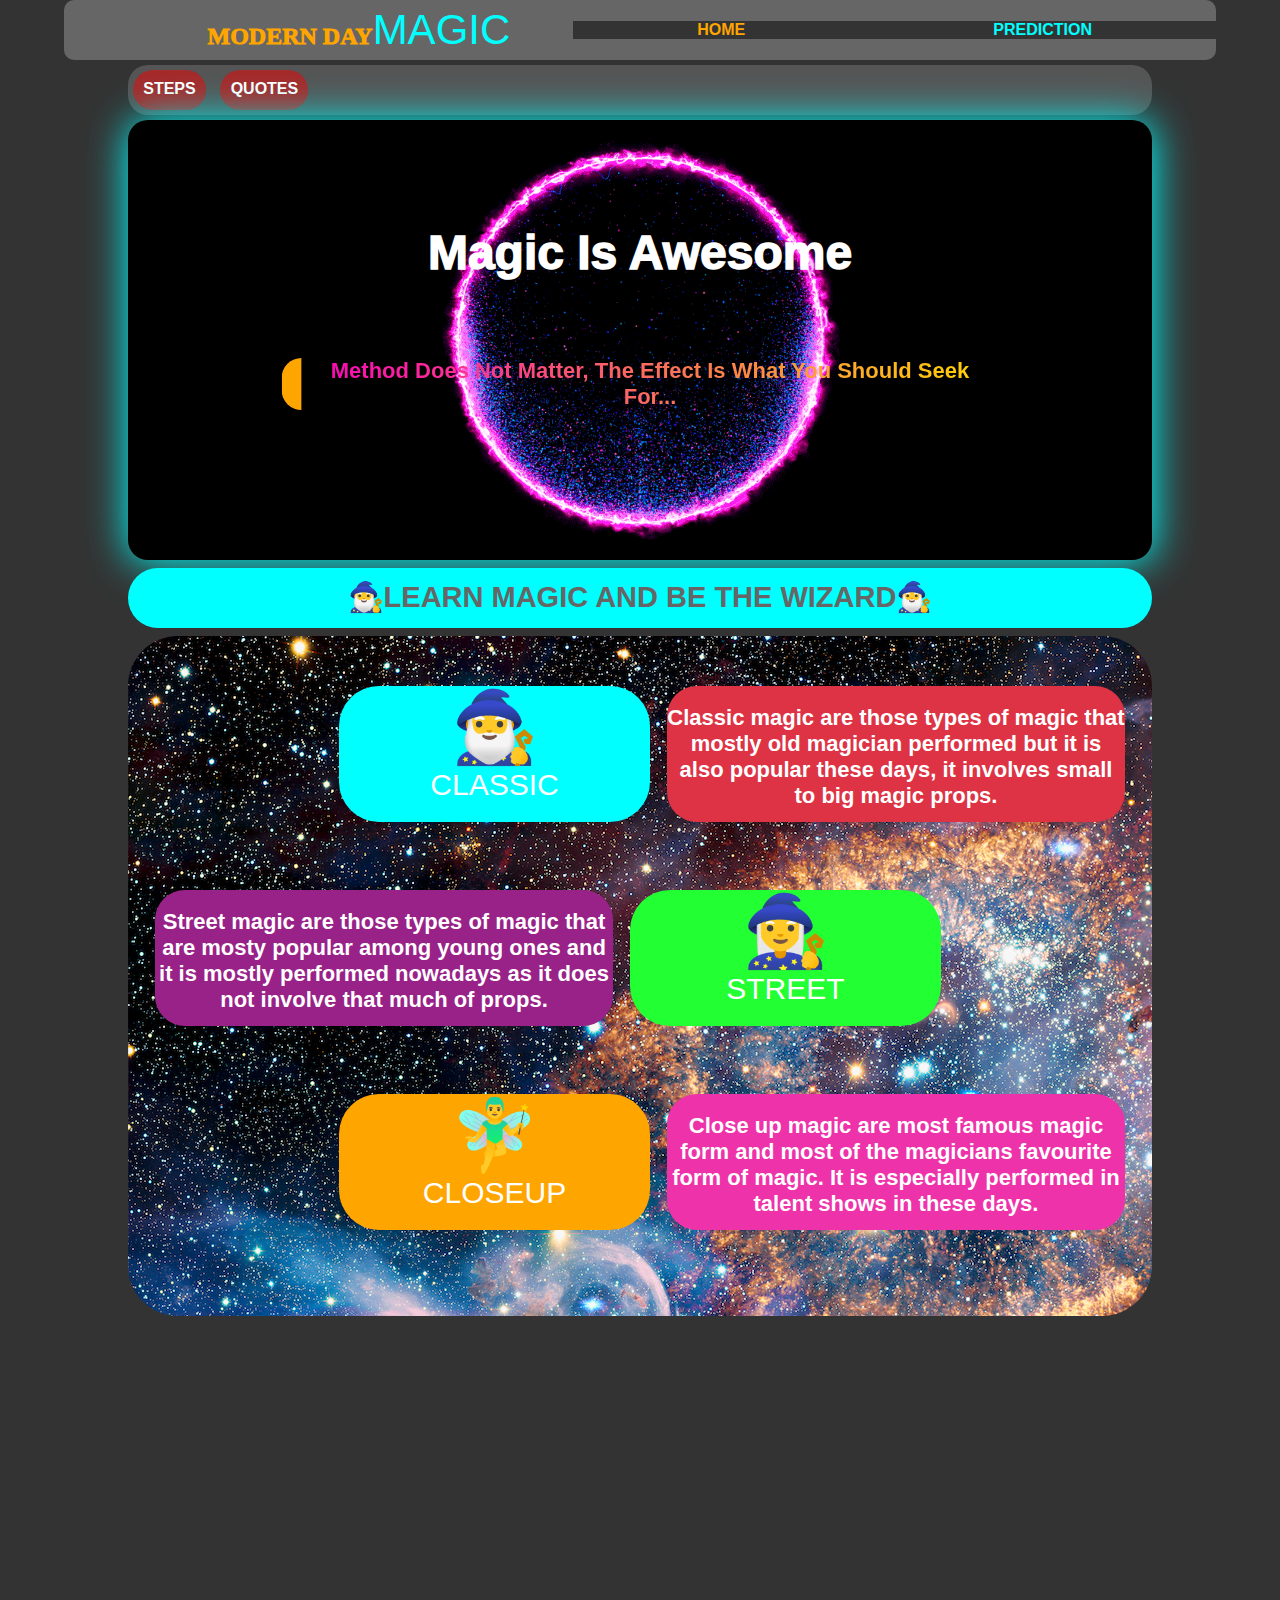
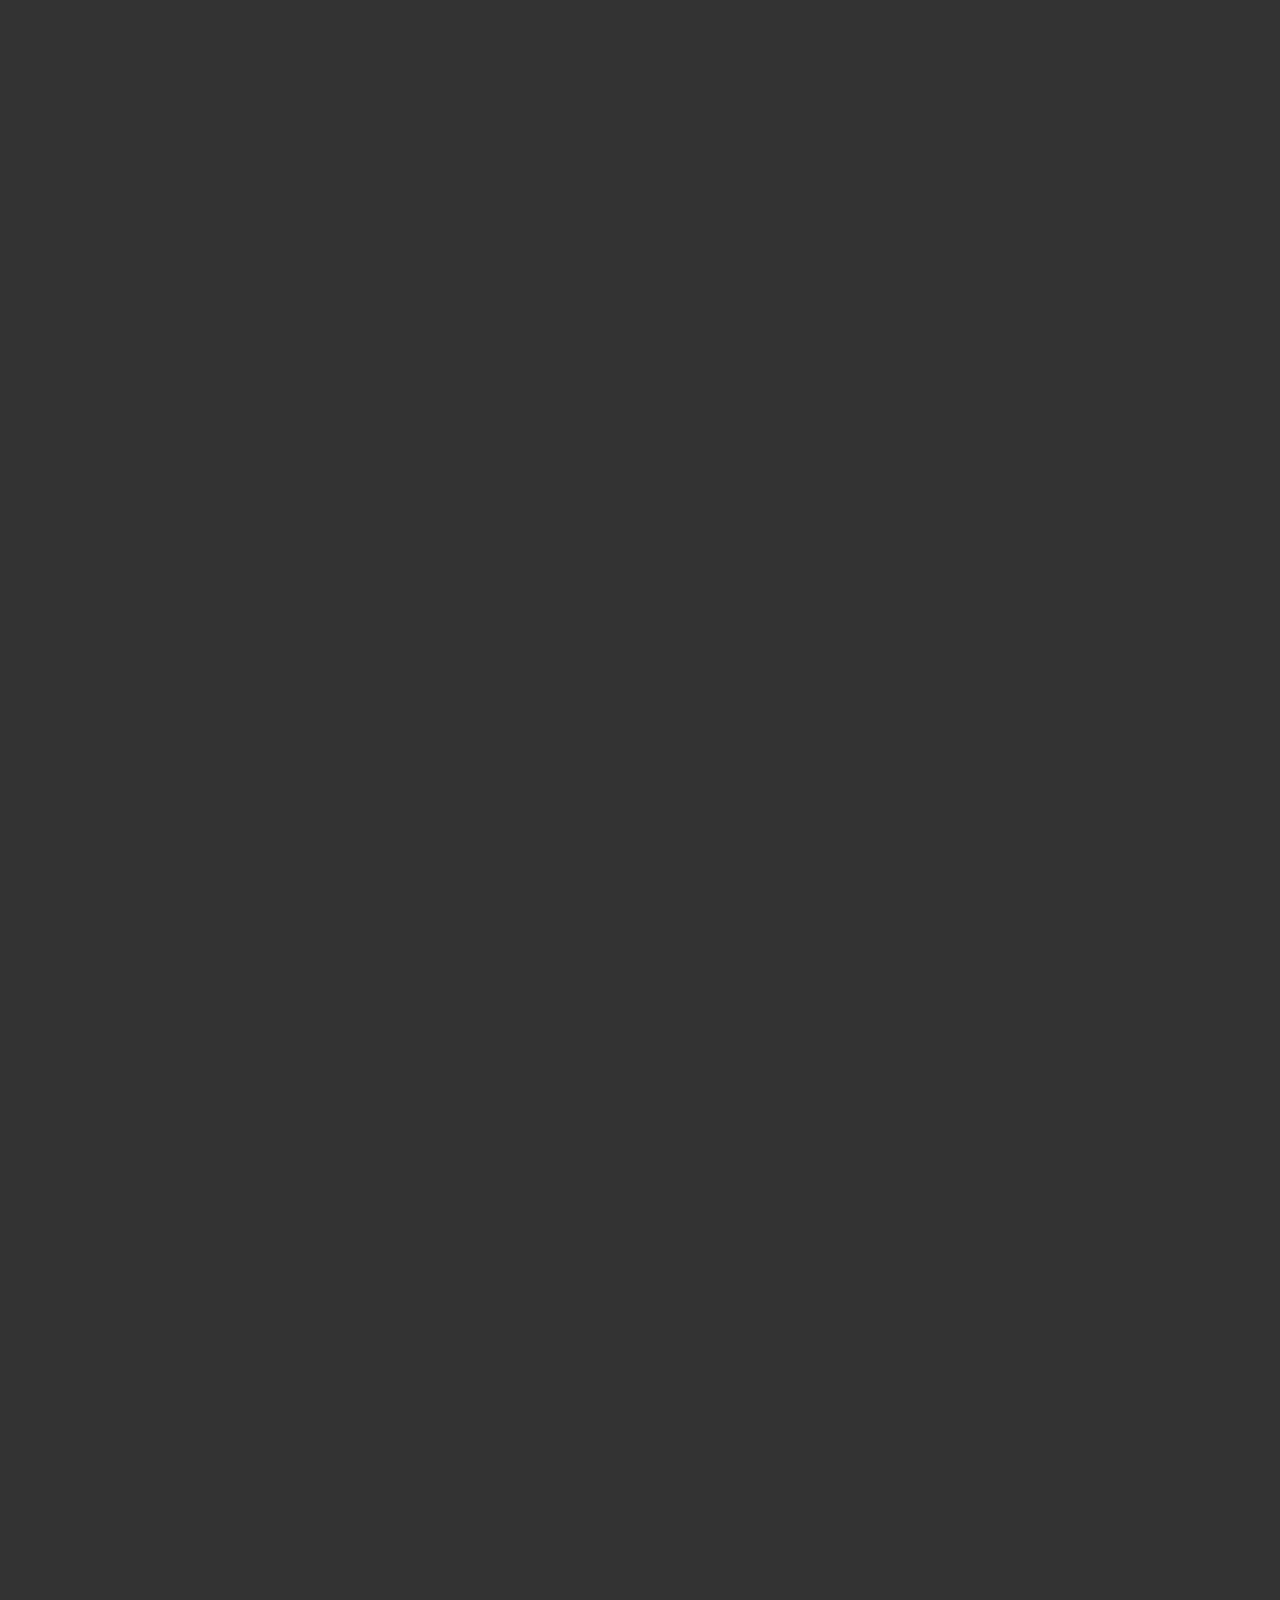
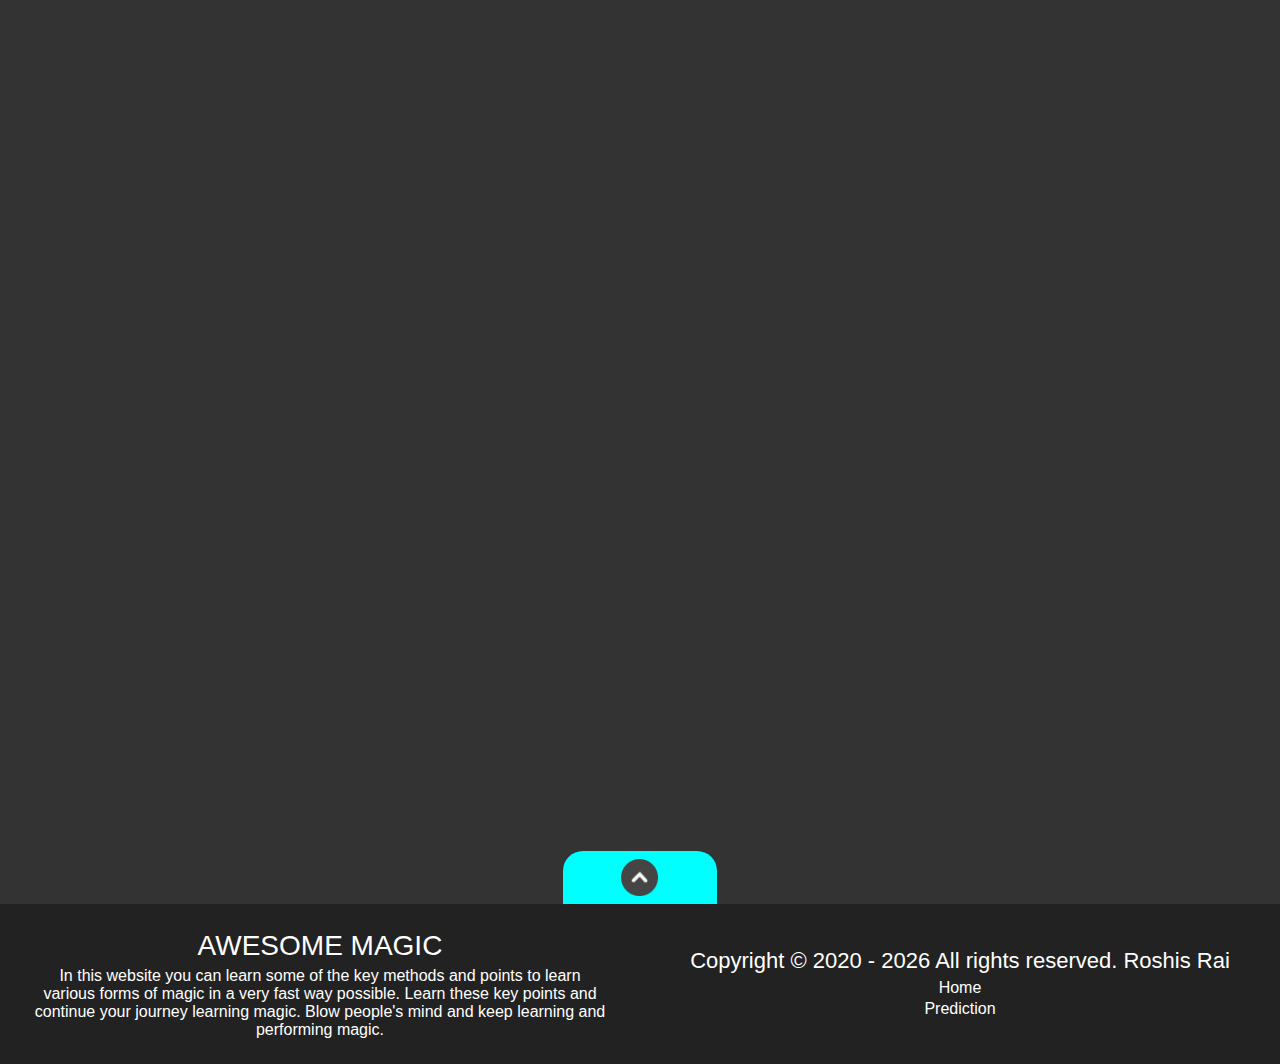
<file: index.html>
<!DOCTYPE html>
<html>
<head>
    <title>Modern Day Magic</title>
    <link rel="shortcut icon" href="./img/awesome-title.png">
	<meta charset='utf-8'>
    <meta name="description" content="This website is for those of you who wanna know about the correct way to learn modern magic tricks
     which involves classic, street, closeup type of magic and more. Also this website has quotes of the most famous magicians ever exited.">
    <meta http-equiv='X-UA-Compatible' content='IE=edge'>
    <meta name='viewport' content='width=device-width, initial-scale=1'>
    <meta name="author" content="Roshis Rai">
    <meta name="keywords" content="Magic, Modern Magic, Street Magic, Closeup Magic, Magic Tricks, Famous Magicians">
    <link rel="canonical" href="https://roshisrai.github.io/ModernDayMagic/" />
    <meta name="robots" content="index, follow">
    <meta property="og:title" content="Modern Day Magic">
    <meta property="og:description" content="This website is for those of you who wanna know about the correct way to learn modern magic tricks which involves classic, street, closeup type of magic and more. Also this website has quotes of the most famous magicians ever exited.">
    <meta property="og:image" content="https://raw.githubusercontent.com/RoshisRai/ModernDayMagic/main/img/awesome-title.png">
    <meta property="og:url" content="https://roshisrai.github.io/ModernDayMagic/">
    <meta name="twitter:card" content="summary_large_image">
    <meta property="og:type" content="website">
    <meta property="og:locale" content="en_US">
    <meta property="og:site_name" content="Modern Day Magic">
    <meta name="twitter:creator" content="@RoshisRai">
    <meta name="twitter:site" content="@RoshisRai">
    <meta name="twitter:title" content="Modern Day Magic">
    <meta name="twitter:description" content="This website is for those of you who wanna know about the correct way to learn modern magic tricks which involves classic, street, closeup type of magic and more. Also this website has quotes of the most famous magicians ever exited.">
    <meta name="twitter:image" content="https://raw.githubusercontent.com/RoshisRai/ModernDayMagic/main/img/awesome-title.png">
    <link rel='stylesheet' type='text/css' href='./css/styles.css'>
    <link rel="stylesheet" href="https://unpkg.com/aos@next/dist/aos.css" />
</head>
<body>
	<nav id="awesome">
		<div class="nav-logo">
			<a href="#"><h2 class="nav-logo-text">MODERN DAY<span id="second-one">MAGIC</span></h2></a>
		</div>
		<div class="nav-a">
			<a href="#" class="nav-a-child" id="nav-a-child1">Home</a>
            <a href="./name_entry.html" class="nav-a-child" id="nav-a-child2">Prediction</a>
		</div>
	</nav>
	<content>
        <div class="scroll">
            <ul class="scroll-ul">
                <li class="scroll-li"><a href="#steps">STEPS</a></li>
                <li class="scroll-li"><a href="#quotes">QUOTES</a></li>
            </ul>
        </div>
		<section>
			<div class="index-img-div">
				<p class="index-img-first-text">Magic Is Awesome</p>
				<p class="index-img-sec-text">
					Method Does Not Matter, The effect Is What You Should Seek For...
				</p>
			</div>
		</section>
		<section>
			<div class="magic-div">
				<p>🧙‍♂️LEARN MAGIC AND BE THE WIZARD🧙‍♂️</p>
			</div>
		</section>
		<section>
			<div class="categories-div">
				<div class="categories-div-first">
					<article class="categories-div-first-article">
						<p class="classic-image">🧙‍♂️</p>
						<p class="classic-article">CLASSIC</p>
					</article>
					<aside class="categories-div-first-aside">
						<p>
							<span id="des-span3">Classic</span> magic are those types of magic that mostly old magician performed but it is also popular these days, it involves small to big magic props.
						</p>
					</aside>
				</div>
				<div class="categories-div-second">
					<article class="categories-div-second-article">
						<p class="classic-image">🧙‍♀️</p>
						<p class="classic-article">STREET</p>
					</article>
					<aside class="categories-div-second-aside">
						<p>
							<span id="des-span3">Street</span> magic are those types of magic that are mosty popular among young ones and it is mostly performed nowadays as it does not involve that much of props.
						</p>
					</aside>
				</div>
				<div class="categories-div-third">
					<article class="categories-div-third-article">
						<p class="classic-image">🧚‍♂️</p>
						<p class="classic-article">CLOSEUP</p>
					</article>
					<aside class="categories-div-third-aside">
						<p>
						<span id="des-span3">Close up</span> magic are most famous magic form and most of the magicians favourite form of magic. It is especially performed
						in talent shows in these days.
					    </p>
					</aside>
				</div>
			</div>
        </section>
        <section>
            <div class="process" id="steps" data-aos="fade-left">
                <div class="process-heading">
                    <h1>Process Of Learning Magic</h1>
                </div>
                <div class="process-div">
                    <p>Like every other field, if you learn the principles and fundamentals of magic in a correct order you will be good at it and master it 
                        faster and with more convinence. Below we have made a list of things that you may need to consider while learning magic.
                    </p>
                    <ul>
                        <li>Firstof all, know what magic is and know what props are used to perform magic.</li>
                        <li>Card magic these days is hero on the ground so it is better that you master some basic card moves and techniques like double lifts, 
                            card switches, controls, forces and others at first.
                        </li>
                        <li>Watch street magic tricks and classic and close up tricks performed in various talent shows to get the correct idea to perform magic.</li>
                        <li>Learn more and more card moves and techniques and practice it continuously.</li>
                        <li>Also learn other types of tricks that can be done with other props like sponge balls, rings, coins, rubbers and more.</li>
                        <li>After you know few magic tricks, learn how to deal with hecklers cause they are just so irratating and frustating.</li>
                        <li>Now you have learned much more magic so its time to get creative and put that into a magic rutine.</li>
                        <li>Also learn about gimmicks and learn how to make them cause they have really great reactions on people.</li>
                        <li>Learn about vaious ways to do prediction tricks and learn to play with peoples psychology.</li>
                        <li>Learn about various ways of presentation which may attach emotionally and also you can build up your own story based on the formation of the tricks.</li>
                        <li>Now you know some awesome magic tricks so you go out and perform in the real world.</li>
                    </ul>
                </div>
            </div>
        </section>
        <section>
        <div class="quote-section" data-aos="fade-right">
            <div class="quote-heading">
                <h1>Famous Magicians Quotes</h1>
            </div>
            <div class="quotes" id="quotes">
                <div class="quote1">
                    <h2>Quote No: 1</h2>
                    <p>Magicians are the most honest people in the world; they tell you they are gonna fool you and they do it.</p>
                    <address>James Randi</address>
                </div>
                <div class="quote1">
                    <h2>Quote No: 2</h2>
                    <p>The art of a magician is to create wonder. If we live with a sense of wonder, our lives become filles with joy.</p>
                    <address>Doug Henning</address>
                </div>
                <div class="quote1">
                    <h2>Quote No: 3</h2>
                    <p>You don't get into magic. Magic gets into you.</p>
                    <address>David Blaine</address>
                </div>
                <div class="quote1">
                    <h2>Quote No: 4</h2>
                    <p>Misdirecton. What the eyes see and the ears hear, the mind believes.</p>
                    <address>John Travolta</address>
                </div>
                <div class="quote1">
                    <h2>Quote No: 5</h2>
                    <p>There is magic, but you have to be the magician. You have to make the magic happen.</p>
                    <address>Sidney Sheldon</address>
                </div>
                <div class="quote1">
                    <h2>Quote No: 6</h2>
                    <p>The expert magician seeks to deceive the mind , rather than the eye.</p>
                    <address>Sol Stein</address>
                </div>
                <div class="quote1">
                    <h2>Quote No: 7</h2>
                    <p>The real secret of magic lies in the performance.</p>
                    <address>David Copperfield</address>
                </div>
                <div class="quote1">
                    <h2>Quote No: 8</h2>
                    <p>My Brain is the key that sets me free.</p>
                    <address>Harry Houdini</address>
                </div>
                <div class="quote1">
                    <h2>Quote No: 9</h2>
                    <p>What's the point of being a magician if you can't wave your wand and make the people you care about feel better?</p>
                    <address>Rick Riordan</address>
                </div>
                <div class="quote1">
                    <h2>Quote No: 10</h2>
                    <p>Do not be a magician - be magic!</p>
                    <address>Leonard Cohen</address>
                </div>
                <div class="quote1">
                    <h2>Quote No: 11</h2>
                    <p>The magician and politician have much common they both have to draw our attention away from what they are really doing.</p>
                    <address>Ben Okri</address>
                </div>
                <div class="quote1">
                    <h2>Quote No: 12</h2>
                    <p>When people say you can't do it - that it's impossible - never lose hope. Just because they doesn't mean you can't</p>
                    <address>David Copperfield</address>
                </div>
                <div class="quote1">
                    <h2>Quote No: 13</h2>
                    <p>It is the duty of all magicians to give entertainment.</p>
                    <address>John Henry Anderson</address>
                </div>
                <div class="quote1">
                    <h2>Quote No: 14</h2>
                    <p>Magicians will always tell you the trick is the most important thing, but i'm more interested in telling a story.</p>
                    <address>Marco Tempest</address>
                </div>
                <div class="quote1">
                    <h2>Quote No: 15</h2>
                    <p>A fundamental understanding of the human psyche is the essential key to successful magic.</p>
                    <address>Jean Eugene Robert-Houdin</address>
                </div>
                <div class="quote1">
                    <h2>Quote No: 16</h2>
                    <p>Frauds master our minds; magicians, like poets and lovers, engage them in a permanent maze of possibilities.</p>
                    <address>Adam Gopnik</address>
                </div>
            </div>
        </div>
        </section>
		<section>
		    <div class="back-to-top">
			    <a href="#awesome"><img src="./img/top.png" alt="go-to-top" width="37px"></a>
		    </div>
		</section>
	</content>
	<footer>
		<div class="footer-fdiv">
			<p>AWESOME MAGIC</p>
			<span>In this website you can learn some of the key methods and points to learn various forms of magic in a very fast way possible.
                 Learn these key points and continue your journey learning magic.
			Blow people's mind and keep learning and performing magic.</span>
		</div>
		<div class="footer-sdiv">
			<p>Copyright &copy; 2020 - <span id="full-year"></span> All rights reserved. Roshis Rai</p>
			<span class="footer-span">
				<a href="#" class="footer-span-a">Home</a><br>
			    <a href="./name_entry.html" class="footer-span-a">Prediction</a><br>
			</span>
		</div>
    </footer>
    <script src="./js/scripts.js"></script>
    <script src="https://unpkg.com/aos@next/dist/aos.js"></script>
    <script>
        AOS.init({
            offset: 400, // offset (in px) from the original trigger point
            delay: 0, // values from 0 to 3000, with step 50ms
            duration: 1000 // values from 0 to 3000, with step 50ms
        });
    </script>

</body>
</html>
</file>
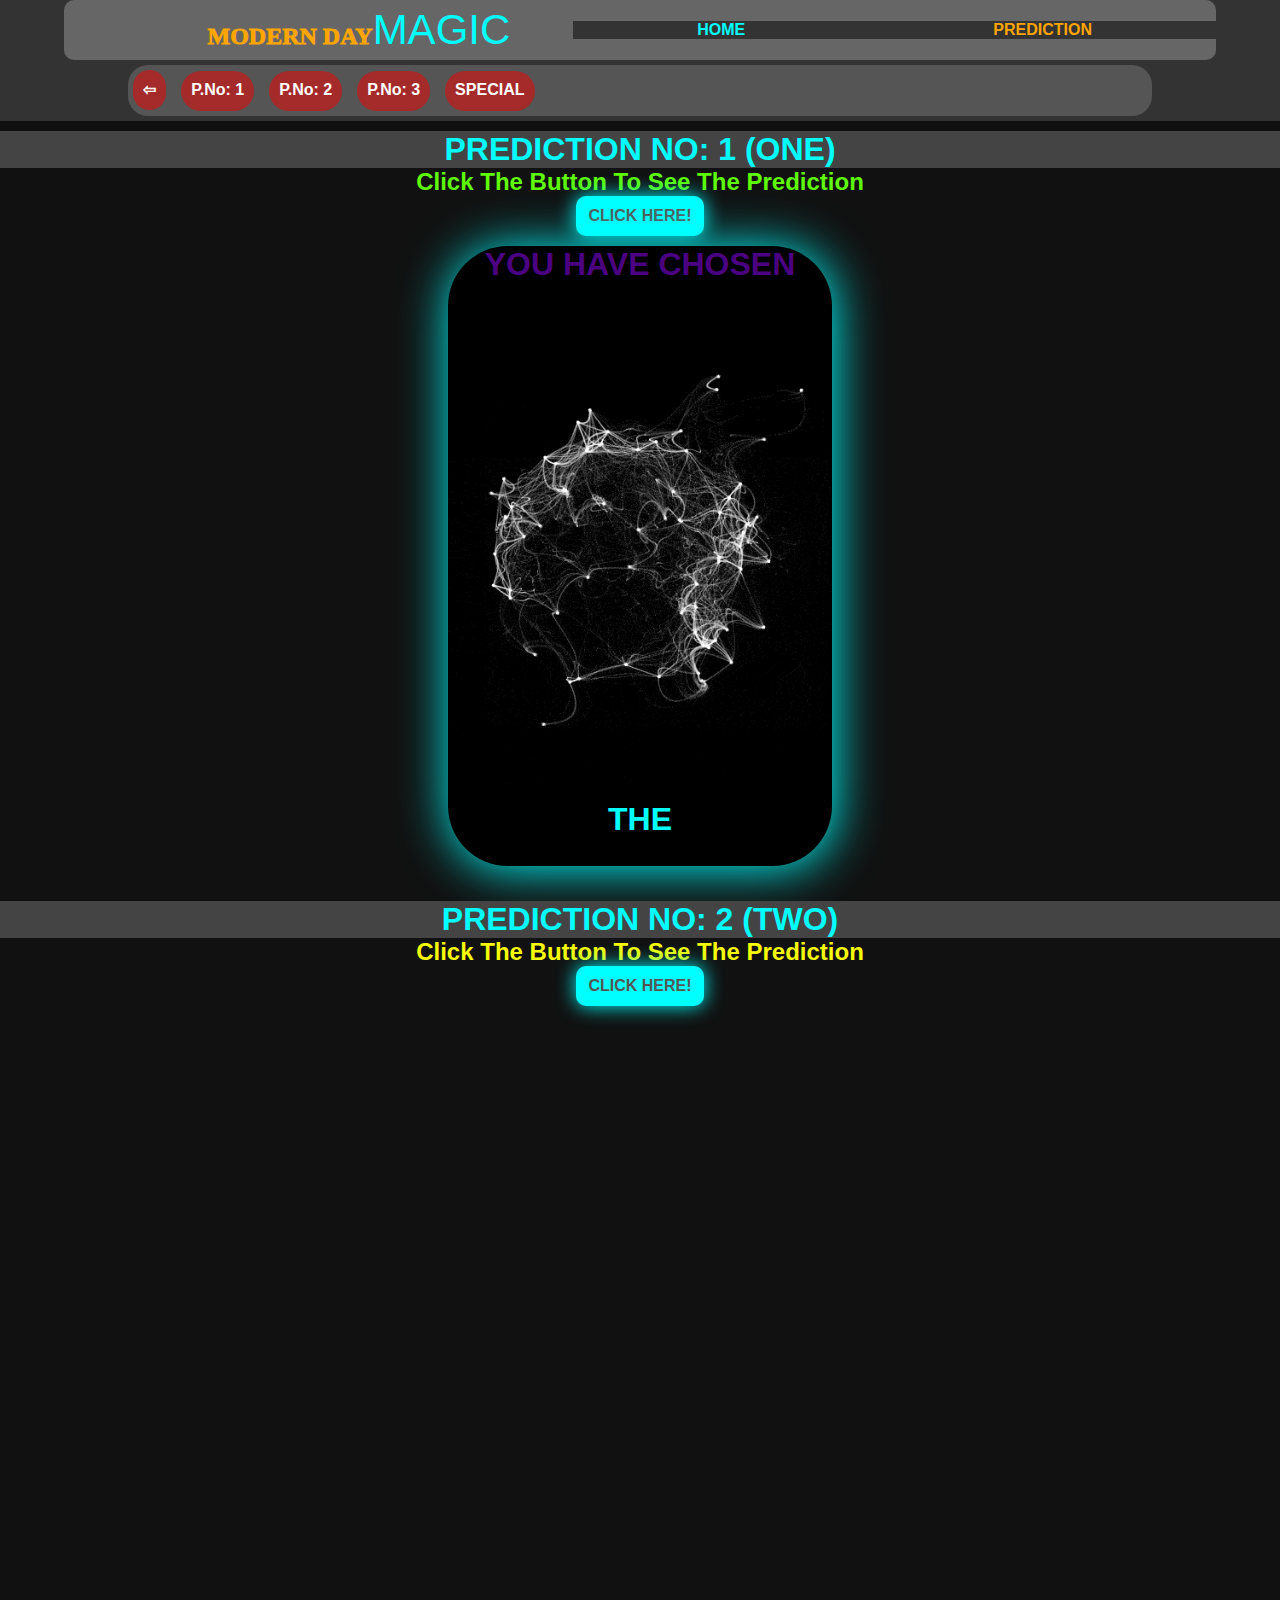
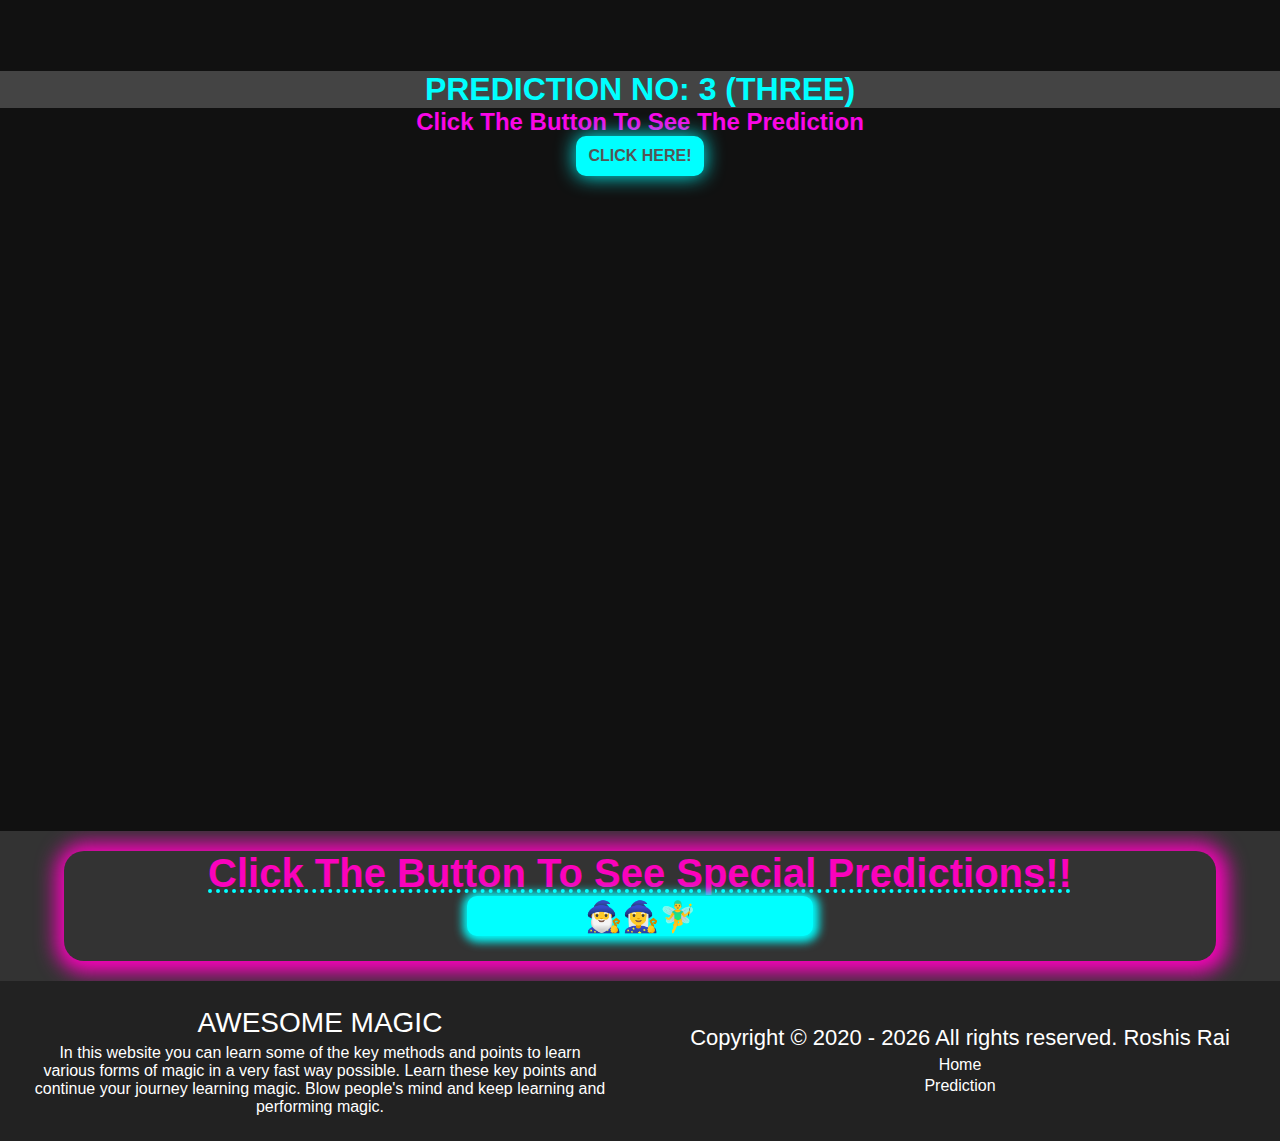
<file: prediction.html>
<!DOCTYPE html>
<html>
<head>
    <meta charset='utf-8'>
    <meta http-equiv='X-UA-Compatible' content='IE=edge'>
    <title>Prediction | Modern Day Magic</title>
    <link rel="shortcut icon" href="./img/awesome-title.png">
    <meta name='viewport' content='width=device-width, initial-scale=1'>
    <meta name='description' content='Explore our predictions.'>
    <meta name='keywords' content='Magic, Prediction'>
    <meta name='author' content='Roshis Rai'>
    <meta property="og:title" content="Prediction | Modern Day Magic">
    <meta property="og:description" content="Explore our predictions.">
    <meta property="og:image" content="https://raw.githubusercontent.com/RoshisRai/ModernDayMagic/main/img/awesome-title.png">
    <meta property="og:url" content="https://roshisrai.github.io/ModernDayMagic/prediction">
    <meta name="twitter:card" content="summary_large_image">
    <meta name="twitter:creator" content="@RoshisRai">
    <meta name="twitter:site" content="@RoshisRai">
    <meta name="twitter:title" content="Prediction | Modern Day Magic">
    <meta name="twitter:description" content="Explore our predictions.">
    <meta name="twitter:image" content="https://raw.githubusercontent.com/RoshisRai/ModernDayMagic/main/img/awesome-title.png">
    <link rel='stylesheet' type='text/css' href="./css/styles_prediction.css">
    <link rel="stylesheet" href="https://unpkg.com/aos@next/dist/aos.css" />
</head>
<body>
    <nav id="awesome">
		<div class="nav-logo">
			<a href="./index.html"><h2 class="nav-logo-text">MODERN DAY<span id="second-one">MAGIC</span></h2></a>
		</div>
		<div class="nav-a">
			<a href="./index.html" class="nav-a-child" id="nav-a-child1">Home</a>
            <a href="./name_entry.html" class="nav-a-child" id="nav-a-child2">Prediction</a>
		</div>
    </nav>
    <content>
        <div class="scroll">
            <ul class="scroll-ul">
                <li class="scroll-li"><a href="./name_entry.html"> &#8678; </a></li>
                <li class="scroll-li"><a href="#wrapper">P.No: 1</a></li>
                <li class="scroll-li"><a href="#wrapper1">P.No: 2</a></li>
                <li class="scroll-li"><a href="#wrapper2">P.No: 3</a></li>
                <li class="scroll-li"><a href="#amen">SPECIAL</a></li>
            </ul>
        </div>
    <section id="wrapper">
        <h1>PREDICTION NO: 1 (ONE)</h1>
        <div class="dinesh">
            <h2>Click The Button To See The Prediction</h2>
            <button class="butt" onmouseenter="buttonFunction(this)" onclick="buttonFunction2(this)">CLICK HERE!</button>
        </div>
        <div id="prediction-1" class=" ">
            <h1 id="blue">YOU HAVE CHOSEN</h1><br>
            <div id="real-pre" class=" " data-aos="fade-up">
                <h1>
                    <span style="color: red;font-size: 50px;">ACE OF HEARTS</span><br> <span style="color: red;font-weight: 1000;font-size: 80px;">A ♥</span>
                </h1>
            </div>
            <h1 id="red">THE</h1>
            </div>
        </div>
    </section>
    <section id="wrapper1">
        <h1>PREDICTION NO: 2 (TWO)</h1>
        <div class="dinesh1">
            <h2>Click The Button To See The Prediction</h2>
            <button class="butt1" onmouseenter="buttonFunction3(this)" onclick="buttonFunction4(this)">CLICK HERE!</button>
        </div>
        <div id="prediction-2" class=" " data-aos="fade-left">
            <h1 id="blue1">YOU HAVE CHOSEN</h1><br>
            <div id="real-pre1" class=" ">
                <h1>
                   <span style="color: red;font-size: 70px;">BEAR GRYLLS</span>
                </h1>
            </div>
            <h1 id="red1">THE</h1>
            </div>
        </div>
    </section>
    <section id="wrapper2">
        <h1>PREDICTION NO: 3 (THREE)</h1>
        <div class="dinesh2">
            <h2>Click The Button To See The Prediction</h2>
            <button class="butt2" onmouseenter="buttonFunction5(this)" onclick="buttonFunction6(this)">CLICK HERE!</button>
        </div>
        <div id="prediction-3" class=" " data-aos="fade-right">
            <h1 id="blue2">YOU HAVE CHOSEN</h1><br>
            <div id="real-pre2" class=" ">
                <h1>
                   <span style="color: gold;font-size: 100px;">TIGER🐯</span>
                </h1>
            </div>
            <h1 id="red2">THE</h1>
            </div>
        </div>
    </section>
    <div class="next">
        <p>Click The Button To See Special Predictions!!</p>
        <a href="./special_prediction.html" id="amen"><button class="mutton">🧙‍♂️🧙‍♀️🧚‍♂️</button></a>
    </div>
    </content>
    <footer>
		<div class="footer-fdiv">
			<p>AWESOME MAGIC</p>
			<span>In this website you can learn some of the key methods and points to learn various forms of magic in a very fast way possible.
                 Learn these key points and continue your journey learning magic.
			Blow people's mind and keep learning and performing magic.</span>
		</div>
		<div class="footer-sdiv">
			<p>Copyright &copy; 2020 - <span id="full-year"></span> All rights reserved. Roshis Rai</p>
			<span class="footer-span">
				<a href="#" class="footer-span-a">Home</a><br>
			    <a href="./name_entry.html" class="footer-span-a">Prediction</a><br>
			</span>
		</div>
	</footer>
    <script src="./js/scripts.js"></script>
    <script type="text/javascript">
    function buttonFunction(){
        var target=document.getElementById("prediction-1");
        target.classList.add("prediction-01");
    }
    function buttonFunction2(){
        var target2=document.getElementById("real-pre");
        target2.classList.add("real-pre-01");
    }
    function buttonFunction3(){
        var target3=document.getElementById("prediction-2");
        target3.classList.add("prediction-02");
    }
    function buttonFunction4(){
        var target4=document.getElementById("real-pre1");
        target4.classList.add("real-pre-02");
    }
    function buttonFunction5(){
        var target3=document.getElementById("prediction-3");
        target3.classList.add("prediction-03");
    }
    function buttonFunction6(){
        var target4=document.getElementById("real-pre2");
        target4.classList.add("real-pre-03");
    }
    </script>
    <script src="https://unpkg.com/aos@next/dist/aos.js"></script>
    <script>
      AOS.init({
        offset: 400, // offset (in px) from the original trigger point
        delay: 0, // values from 0 to 3000, with step 50ms
        duration: 1000 // values from 0 to 3000, with step 50ms
      });
    </script>  
</body>
</html>
</file>
<file: css/styles.css>
*{
    margin: 0;
    padding: 0;
    box-sizing: border-box;
    font-family: sans-serif;
    color: white;
    text-decoration: none;
    scroll-behavior: smooth;
}
body {
    text-align: center;
    position: relative;
    background: #333;
}
nav{
    margin-left: 5%;
    height: 60px;
    max-width: 90%;
    background: #666;
    display: flex;
    justify-content: space-around;
    align-items: center;
    border-radius: 10px;
}
.nav-logo{
    width: 40%;
    margin-left: 7%;
    /*background: cyan;*/
}
.nav-logo-text{
    font-family: harrington;
    font-weight: 1000;
    font-size: 24px;
    color: orange;    
}
#second-one{
    font-family: arial;
    font-weight: 400;
    font-size: 42px;
    color: cyan;
}
.nav-a{
    width: 60%;
    display: flex;
    justify-content: space-around;
    align-items: center;
    background: #333;
    text-transform: uppercase;
    font-weight: 700;
}
.nav-a-child{
    text-transform: uppercase;
    font-weight: 700;
    position: relative;
    color: cyan;
}
#nav-a-child1{
    color: orange;
}
.nav-a-child::before{
    content: "";
    position: absolute;
    top: 100%;
    left: 0;
    height: 3px;
    width: 0;
    background: orange;
    transition: 1s;
}
.nav-a-child:hover::before{
    content: "";
    position: absolute;
    top: 100%;
    left: 0;
    height: 3px;
    width: 100%;
    background: cyan;
}
.scroll{
    max-width: 80%;
    height: auto;
    background-color: #555;
    color: #fff;
    margin-left: 10%;
    border-radius: 20px;
    margin-top: 5px;
    margin-bottom: 5px;
}
.scroll-ul{
    text-align: left;
    max-width: 100%;
    height: auto;
}
.scroll-li{
    display: inline-block;
    height: 40px;
    max-width: 10%;
    background-color: brown;
    border-radius: 20px;
    margin: 5px;
    padding: 1%;
}
.scroll-li >a{
    font-weight: 700;
}
.index-img-div{
    background-color: #000;
    background-image: url("../img/unigif.gif");
    background-repeat: no-repeat;
    background-size: 40%;
    background-position: center;
    height: 440px;
    max-width: 80%;
    margin-left: 10%;
    border-radius: 20px;
    position: relative;
    margin-top: 3px;
    box-shadow: 1px 1px 40px 1px cyan;
}
.index-img-first-text{
    position: absolute;
    top: 30%;
    left: 50%;
    transform: translate(-50%, -50%);
    font-family: arial;
    font-size: 48px;
    font-weight: 1000;
    display: inline-block;
    width: 100%;
}
.index-img-sec-text{
    position: absolute;
    top: 60%;
    left: 50%;
    transform: translate(-50%, -50%);
    background: linear-gradient(to right, rgb(250, 2, 188), gold);
    background-clip: text;
    -webkit-background-clip: text;
    display: block;
    text-transform: capitalize;
    font-size: 22px;
    font-weight: 600;
    color: transparent;
    border-left: 20px solid orange;
    border-radius: 20px;
    display: inline-block;
    width: 70%;
}
.magic-div{
    height: 60px;
    max-width: 80%;
    margin-left: 10%;
    background: cyan;
    border-radius: 30px;
    margin-top: 8px;
    position: relative;
    animation: magicDiv 1s cubic-bezier(.1, .2, .2, .1) infinite alternate;
}
.magic-div >p{
    line-height: 2;
    color: #666;
    font-size: 29px;
    font-weight: 700;
    font-family: arial;
}
@keyframes magicDiv{
    0%{
        background: cyan;
        border-radius: 10px;
        padding-left: 20px;
    }
    100%{
        background: #666;
        border-radius: 60px;
        padding-right: 20px;
    }
}
.categories-div{
    height: 680px;
    max-width: 80%;
    margin-left: 10%;
    background-image: url("../img/uni1.jpg");
    margin-top: 8px;
    border-radius: 50px;
    z-index: 1;
    position: relative;
}
.categories-div-first{
    position: absolute;
    top: 5%;
    left: 19%;
    width: 80%;
    height: 25%;
    background: transparent;
    border-radius: 30px;
}
.categories-div-first-article{
    width: 38%;
    height: 80%;
    background: cyan;
    margin-top: 2%;
    margin-left: 2%;
    border-radius: 40px;
    float: left;
}
.categories-div-first-aside{
    width: 56%;
    height: 80%;
    background: #dd3344;
    margin-top: 2%;
    margin-right: 2%;
    border-radius: 30px;
    float: right;
}
.classic-image{
    font-size: 70px;
    position: relative;
    animation: wizard 2s linear infinite alternate;
}
@keyframes wizard{
    0%{
        transform: rotate( -45deg);
    }
    100%{
        transform: rotate( 45deg);
    }
}
.classic-article{
    font-size: 30px;
}
.categories-div-first-aside >p{
    text-align: center;
    padding-top: 4%;
    font-size: 22px;
    font-weight: 700;
}
.categories-div-second{
    position: absolute;
    top: 35%;
    right: 19%;
    width: 80%;
    height: 25%;
    background:transparent;
    border-radius: 30px;
}
.categories-div-second-article{
    width: 38%;
    height: 80%;
    background: #22ff33;
    margin-top: 2%;
    margin-right: 2%;
    border-radius: 40px;
    float: right;
}
.categories-div-second-aside{
    width: 56%;
    height: 80%;
    background: #992288;
    margin-top: 2%;
    margin-left: 2%;
    border-radius: 30px;
    float: left;
}
.categories-div-second-aside >p{
    text-align: center;
    padding-top: 4%;
    font-size: 22px;
    font-weight: 700;
}
.categories-div-third{
    position: absolute;
    top: 65%;
    left: 19%;
    width: 80%;
    height: 25%;
    background: transparent;
    border-radius: 30px;
}
.categories-div-third-article{
    width: 38%;
    height: 80%;
    background: orange;
    margin-top: 2%;
    margin-left: 2%;
    border-radius: 40px;
    float: left;
}
.categories-div-third-aside{
    width: 56%;
    height: 80%;
    background: #ee33aa;
    margin-top: 2%;
    margin-right: 2%;
    border-radius: 30px;
    float: right;
}
.categories-div-third-aside >p{
    text-align: center;
    padding-top: 4%;
    font-size: 22px;
    font-weight: 700;
}
#des-span3{
    color: white;
    font-size: 22px;
    font-weight: 700;
}
.process{
    width: 80%;
    height: 830px;
    background-image: url("../img/mad.jpg");
    margin: 20px 10%;
    border-radius: 80px 80px 0 0;
}
.process-heading{
    width: 60%;
    height: 60px;
    background-color: indigo;
    border-radius: 30px 30px 0 0;
    margin-left: 20%;
    margin-bottom: 10px;
    font-size: 28px;
    font-weight: 800;
}
.process-heading >h1{
    color: rgb(250, 2, 188);
}
.process-div{
    width: 100%;
    height: 755px;
    background-color: cyan;
    border-radius: 30px 30px 0 0;
    padding-top: 20px;
}
.process-div >p{
    font-size: 22px;
    font-weight: 600;
    color: indigo;
}
.process-div ul{
    height: auto;
    width: 100%;
}
.process-div ul li{
    height: 60px;
    width: 100%;
    margin-left: 0%;
    display: block;
    background-image: linear-gradient(to right, #444, #444);
    text-align: left;
    list-style: circle;
    border-bottom: 2px solid #bbb;
    font-size: 20px;
    font-weight: 400;
    padding-top: 10px;
    padding-left: 1.5%;
    position: relative;
}
.process-div ul li:hover{
    background-image: url("../img/mad.jpg");
}
.process-div ul li:first-child{
    border-top: 3px solid #bbb;
}
.process-div ul li::before{
    content: " steps:";
    height: 100%;
    width: 10%;
    background-image: url("../img/mad.jpg");
    position: absolute;
    top: 0;
    left: 0;
    transition: .5s;
    border-radius: 0 30px 30px 0;
}
.process-div ul li:hover::before{
    content: " ";
    height: 100%;
    width: 1%;
    background-image: linear-gradient( to right, cyan, indigo);
    position: absolute;
    top: 0;
    left: 0;
}
.quote-section{
    width: 80%;
    height: 1845px;
    background-image: url("../img/mad.jpg");
    margin: 20px 10%;
    border-radius: 80px 80px 0 0;
}
.quote-heading{
    width: 70%;
    height: 60px;
    background-color: indigo;
    border-radius: 30px 30px 0 0;
    margin-left: 15%;
    margin-bottom: 10px;
    font-size: 25px;
    font-weight: 800;
}
.quote-heading >h1{
    color: rgb(250, 2, 188);
}
.quotes{
    width: 100%;
    height: 1780px;
    background-color: cyan;
    border-radius: 30px 30px 10px 10px;
    padding-top: 20px;
}
.quote1{
    height: 100px;
    width: 98.5%;
    background-image: linear-gradient(to right, #666, indigo);
    border-radius: 20px;
    position: relative;
    top: 0;
    left: 0;
    margin: 10px;
}
.quote1::before{
    content: " ";
    position: absolute;
    top: 0;
    left: 0;
    height: 100%;
    width: 0%;
    background-image: linear-gradient( to right,cyan, indigo);
    transition: 1.5s;
    border-radius: 20px;
}
.quote1:hover:before{
    width: 100%;
    background-image: url("../img/mad.jpg");
}
.quote1 >h2{
    color: white;
    font-weight: 1000;
    font-family: harrington;
    font-size: 30px;
}
.quote1 >p{
    position: absolute;
    top: 30%;
    left: 2%;
    font-size: 20px;
}
.quote1 >address{
    position: absolute;
    top: 60%;
    left: 2%;
    font-size: 22px;
}
.back-to-top{
    height: 53px;
    width: 12%;
    background-color: #444;
    border-radius: 20px 20px 0 0;
    margin-top: 10px;
    margin-left: 44%;
    padding: 8px 0;
    background: cyan;
    display: block;
    cursor: pointer;
    font-size: 20px;
    text-decoration: underline;
}
.back-to-top >a{
    color: #222;
}
footer{
    max-width: 100%;
    background: #222;
    height: 160px;
    display: flex;
    justify-content: space-around;
    align-items: center;
}
.footer-fdiv{
    width: 45%;
    height: 140px;
    display: flex;
    flex-direction: column;
    justify-content: center;
}
.footer-fdiv >p{
    font-size: 28px;
    margin-bottom: 5px;
}
.footer-sdiv{
    width: 45%;
    height: 140px;
    display: flex;
    flex-direction: column;
    justify-content: center;
}
.footer-sdiv >p{
    font-size: 22px;
    margin-bottom: 5px;
}
.footer-span-a{
    color: white;
    font-size: 16px;
    display: inline-block;
    margin-bottom: 3px;
}
.footer-span-a:hover{
    color: orange;
}
@media screen and (max-width: 1179px){
    .categories-div-first-aside >p{
        font-size: 18px;
    }
    .categories-div-second-aside >p{
        font-size: 18px;
    }
    .categories-div-third-aside >p{
        font-size: 18px;
    }
    .scroll-li{
        max-width: 15%;
    }
    .process{
        height: auto;
        width: 90%;
        margin-left: 5%;
    }
    .process-div{
        height: auto;
    }
    .process-heading{
        width: 80%;
        font-size: 24px;
        margin-left: 10%;
    }
    .process-div >p{
        font-size: 22px;
    }
    .process-div ul li::before{
        width: 1%;
        content: " ";
    }
    .process-div ul li{
        height: auto;
    }
    .quotes{
        height: auto;
    }
    .quote-section{
        height: auto;
        width: 90%;
        margin-left: 5%;
    }
    .quote-heading{
        width: 80%;
        margin-left: 10%;
        font-size: 24px;
    }
}
@media screen and (max-width: 835px){
    nav{
        max-width: 100%;
        margin-left: 0%;
    }
    .nav-logo{
        margin-left: 0%;
        padding-left: 2%;
        width: 50%;
        font-size: 22px;
    }
    .nav-a{
        width: 50%;
    }
    .index-img-div{
        height: 340px;
    }
    .index-img-first-text{
        font-size: 34px;
    }
    .index-img-sec-text{
        border-left: 20px solid orange;
        border-radius: 20px;
        font-size: 21px;
    }
    .magic-div{
    height: 60px;
    max-width: 80%;
    margin-left: 10%;
    background: cyan;
    border-radius: 30px;
    margin-top: 4px;
    position: relative;
    animation: magicDiv 1s cubic-bezier(.1, .2, .2, .1) infinite alternate;
}
.magic-div >p{
    line-height: 3;
    color: #666;
    font-size: 22px;
    font-weight: 700;
    font-family: arial;
}
@keyframes magicDiv{
    0%{
        background: cyan;
        border-radius: 10px;
        padding-left: 20px;
    }
    100%{
        background: #666;
        border-radius: 60px;
        padding-right: 20px;
    }
}
.categories-div-first{
    width: 90%;
    left: 9%;
}
.categories-div-second{
    width: 90%;
    right: 9%;
}
.categories-div-third{
    width: 90%;
    left: 9%;
}
.categories-div-first-aside >p{
        font-size: 16px;
    }
    .categories-div-second-aside >p{
        font-size: 16px;
    }
    .categories-div-third-aside >p{
        font-size: 16px;
    }
    .back-to-top{
        font-size: 18px;
    }   
    .scroll-li{
        max-width: 20%;
    }
    .process-heading{
        width: 90%;
        font-size: 22px;
        margin-left: 5%;
        padding-top: 1%;
    }
    .process-div >p{
    font-size: 20px;
    }
    .process-div ul li::before{
        width: 1%;
        content: " ";
    }
    .process-div ul li{
        font-size: 18px;
    }
    .quote-heading{
        width: 90%;
        font-size: 21px;
        margin-left: 5%;
        padding-top: 1%;
    }
    .quote1{
        height: 120px;
        width: 99%;
        margin: 3px;
    }
    .quote1 >p{
    position: absolute;
    top: 30%;
    left: 2%;
    font-size: 20px;
    }
    .quote1 >address{
    position: absolute;
    top: 75%;
    left: 2%;
    font-size: 22px;
    }
}
@media screen and (max-width: 630px){
    nav{
        max-width: 100%;
        margin-left: 0%;
        align-items: center;
        display: flex;
        flex-direction: column;
        height: 73px;
        align-items: center;
    }
    .nav-logo{
        width: 100%;
        text-align: center;
    }
    .nav-a{
        width: 100%;
    }
    .index-img-div{
        max-width: 90%;
        margin-left: 5%;
        height: 250px;
    }
    .index-img-first-text{
        font-size: 26px;
    }
    .index-img-sec-text{
        border-left: 16px solid orange;
        border-radius: 16px;
        font-size: 20px;
    }
    .magic-div{
    height: 60px;
    max-width: 96%;
    margin-left: 2%;
    background: cyan;
    border-radius: 30px;
    margin-top: 4px;
    position: relative;
    animation: magicDiv 1s cubic-bezier(.1, .2, .2, .1) infinite alternate;
}
.magic-div >p{
    line-height: 4;
    color: #666;
    font-size: 15px;
    font-weight: 700;
    font-family: arial;
}
@keyframes magicDiv{
    0%{
        background: cyan;
        border-radius: 10px;
        padding-left: 0;
    }
    100%{
        background: #666;
        border-radius: 60px;
        padding-right: 0;
    }
}
.categories-div{
    height: 630px;
}
.categories-div::before{
    content: " Famous Magic Forms";
    font-size: 36px;
    font-weight: 1000;
    font-family: harrington;
    padding-top: 2%;;
}
.categories-div-first{
    width: 98%;
    left: 1%;
}
.categories-div-second{
    width: 98%;
    right: 1%;
}
.categories-div-third{
    width: 98%;
    left: 1%;
}
.categories-div-first-aside{
    width: 96%;
    margin-top: 4.5%;
}
.categories-div-first-article{
    opacity: 0;
    display: none;
}
.categories-div-second-aside{
    width: 96%;
    margin-top: 4.5%;
}
.categories-div-second-article{
    opacity: 0;
    display: none;
}
.categories-div-third-aside{
    width: 96%;
    margin-top: 4.5%;
}
.categories-div-third-article{
    opacity: 0;
    display: none;
}
#des-span3{
    color: cyan;
    font-size: 22px;
    font-weight: 800;
}
.scroll{
    max-width: 90%;
    margin-left: 5%;
}
.scroll-li{
    padding-top: 2%;
    max-width: 35%;
    }
.back-to-top{
        font-size: 18px;
        width: 22%;
        margin-left: 39%;
    }
    footer{
        height: 300px;
        padding-top: 5%;
        align-items: baseline;
    }
    .process{
        width: 94%;
        margin-left: 3%;
    }
    .process-heading{
        width: 94%;
        height: 70px;
        font-size: 18px;
        margin-left: 3%;
        padding-top: 1.5%;
    }
    .process-div >p{
    font-size: 20px;
    }
    .process-div ul li::before{
        width: 1%;
        content: " ";
    }
    .process-div ul li{
        font-size: 18;
    }
    .quote-heading{
        width: 94%;
        height: 70px;
        font-size: 20px;
        margin-left: 3%;
        padding-top: 1.5%;
    }
    .quote1{
        height: 130px;
    }
    .quote1 >p{
    position: absolute;
    top: 28%;
    left: 2%;
    font-size: 19px;
    }
    .quote1 >address{
    position: absolute;
    top: 78%;
    left: 2%;
    font-size: 21px;
    }
}
@media screen and (max-width: 330px){
    .nav-logo-text{
        font-size: 16px;
    }
    .second-one{
        font-size: 18px;
    }
    .nav-a-child{
        font-weight: 500;
        font-size: 12px;
    }
    .index-img-first-text{
        font-size: 26px;
    }
    .index-img-sec-text{
        border-left: 10px solid orange;
        border-radius: 10px;
        font-size: 15px;
    }
    .magic-div{
    height: 60px;
    max-width: 100%;
    margin-left: 0%;
    background: cyan;
    border-radius: 30px;
    margin-top: 4px;
    position: relative;
    animation: magicDiv 1s cubic-bezier(.1, .2, .2, .1) infinite alternate;
}
.magic-div >p{
    line-height: 4;
    color: #666;
    font-size: 14px;
    font-weight: 600;
    font-family: arial;
}
@keyframes magicDiv{
    0%{
        background: cyan;
        border-radius: 10px;
        padding-left: 0;
    }
    100%{
        background: #666;
        border-radius: 60px;
        padding-right: 0;
    }
}
.back-to-top{
        font-size: 16px;
        width: 26%;
        margin-left: 37%;
    }
    footer{
        width: 100%;
        height: 300px;
        padding-top: 0%;
        justify-content: space-around;
        align-items: center;
        flex-direction: column;
    }
    .footer-fdiv{
        width: 80%;
        margin-bottom: 20px;
    }
    .footer-fdiv >p{
        font-size: 19px;
    }
    .footer-fdiv >span{
        font-size: 15px;
    }
    .footer-sdiv{
        width: 80%;
    }
    .footer-sdiv >p{
    font-size: 18px;
    }
    .footer-span-a{
    font-size: 15px;
    }
    .scroll-li{
        padding-top: 2%;
        max-width: 45%;
    }
    .process-div >p{
    font-size: 18px;
    }
}
</file>
<file: css/styles_prediction.css>
*{
    margin: 0;
    padding: 0;
    box-sizing: border-box;
    font-family: sans-serif;
    color: white;
    text-decoration: none;
    scroll-behavior: smooth;
}
body {
    text-align: center;
    position: relative;
    background: #333;
}
nav{
    margin-left: 5%;
    height: 60px;
    max-width: 90%;
    background: #666;
    display: flex;
    justify-content: space-around;
    align-items: center;
    border-radius: 10px;
}
.nav-logo{
    width: 40%;
    margin-left: 7%;
    /*background: cyan;*/
}
.nav-logo-text{
    font-family: harrington;
    font-weight: 1000;
    font-size: 24px;
    color: orange;    
}
#second-one{
    font-family: arial;
    font-weight: 400;
    font-size: 42px;
    color: cyan;
}
.nav-a{
    width: 60%;
    display: flex;
    justify-content: space-around;
    align-items: center;
    background: #333;
    text-transform: uppercase;
    font-weight: 700;
}
.nav-a-child{
    text-transform: uppercase;
    font-weight: 700;
    position: relative;
    color: cyan;
}
#nav-a-child2{
    color: orange;
}
.nav-a-child::before{
    content: "";
    position: absolute;
    top: 100%;
    left: 0;
    height: 3px;
    width: 0;
    background: orange;
    transition: 1s;
}
.nav-a-child:hover::before{
    content: "";
    position: absolute;
    top: 100%;
    left: 0;
    height: 3px;
    width: 100%;
    background: cyan;
}
.scroll{
    max-width: 80%;
    height: auto;
    background-color: #555;
    color: #fff;
    margin-left: 10%;
    border-radius: 20px;
    margin-top: 5px;
    margin-bottom: 5px;
}
.scroll-ul{
    text-align: left;
    max-width: 100%;
    height: auto;
}
.scroll-li{
    display: inline-block;
    height: 40px;
    max-width: 10%;
    background-color: brown;
    border-radius: 20px;
    margin: 5px;
    padding: 1%;
}
.scroll-li >a{
    font-weight: 700;
}
#wrapper{
    max-width: 100%;
    height: 770px;
    background-color: #111;
    padding-top: 10px;
    position: relative;
}
#wrapper >h1{
    color: cyan;
    background-color: #444;
    position: sticky;
    z-index: 5;
    position: -webkit-sticky;
    top: 0;
    left: 0;
}
.dinesh >h2{
    color: rgb(95, 250, 6);
}
#prediction-1{
    height: 620px;
    width: 30%;
    background-color: #000;
    background-image: url("../img/awesomegif.gif");
    background-repeat: no-repeat;
    background-position: 55%;
    background-size: calc(100% + 100%);
    position: relative;
    top: 0%;
    left: 0%;
    margin-left: 35%;
    z-index: 1;
    margin-top: 10px;
    box-shadow:  2px 2px 50px cyan;
    border-radius: 60px;
}
.prediction-01{
    animation: myPrediction 12s linear infinite normal;
}
#blue{
    color: indigo;
}
#red{
    color: cyan;
}
@keyframes myPrediction {
    0%{
        background-image: linear-gradient( to bottom, indigo , cyan );
    }
    10%{
        background-image: linear-gradient( to bottom, cyan , cyan );
    }
    20%{
        background-image: linear-gradient( to bottom, indigo, indigo );
    }
    30%{
        background-image: linear-gradient( to bottom, cyan, indigo );
    }
    40%{
        background-image: linear-gradient( to bottom, cyan, indigo );
    }
    50%{
        background-image: linear-gradient( to bottom, cyan, indigo );
    }
    60%{
        background-image: linear-gradient( to bottom, cyan, indigo );
    }
    70%{
        background-image: linear-gradient( to bottom, cyan, indigo );
    }
    80%{
        background-image: linear-gradient( to bottom, cyan, indigo );
    }
    90%{
        background-image: linear-gradient( to bottom, cyan, indigo );
    }
    100%{
        background-image: linear-gradient( to bottom, indigo, indigo );
    }
}
#real-pre{
    height: 500px;
    width: 100%;
    background-color: #000;
    background-image: url("../img/heart1.jpg");
    background-position: 50%;
    background-repeat: no-repeat;
    background-size: calc(100% + 55%);
    opacity: 0;
    position: relative;
    border-radius: 50%;
}
.real-pre-01{
    animation: myPrediction1 10s linear 4s infinite normal;
}
@keyframes myPrediction1 {
    0%{
        opacity: 0;
    }
    20%{
        opacity: .5;
    }
    40%{
        opacity: 1;
    }
    60%{
        opacity: 1;
    }
    80%{
        opacity: 1;
    }
    100%{
        opacity: 1;
    }
}
#real-pre > h1{
    position: absolute;
    top: 50%;
    left: 50%;
    transform: translate( -50%,-50%);
    color: #000;
    font-weight: 1000;
}
.butt{
    height: 40px;
    width: 10%;
    background-color: cyan;
    box-shadow: 0 0 20px cyan;
    border: none;
    outline: none;
    border-radius: 10px;
    font-weight: 800;
    font-size: 16px;
    cursor: pointer;
    color: #555;
    transition: .5s;
}
.butt:hover{
    box-shadow: 0 0 30px 20px cyan;
}
#wrapper1{
    max-width: 100%;
    height: 770px;
    background-color: #111;
    padding-top: 10px;
    position: relative;
}
#wrapper1 >h1{
    color: cyan;
    background-color: #444;
    position: sticky;
    z-index: 5;
    position: -webkit-sticky;
    top: 0;
    left: 0;
}
.dinesh1 >h2{
    color: rgb(246, 250, 6);
}
#prediction-2{
    height: 620px;
    width: 30%;
    background-color: #000;
    background-image: url("../img/awesomegif.gif");
    background-repeat: no-repeat;
    background-position: 55%;
    background-size: calc(100% + 100%);
    position: relative;
    top: 0%;
    left: 0%;
    margin-left: 35%;
    z-index: 1;
    margin-top: 10px;
    box-shadow:  2px 2px 50px cyan;
    border-radius: 60px;
}
.prediction-02{
    animation: myPrediction2 12s linear infinite normal;
}
#blue1{
    color: indigo;
}
#red1{
    color: cyan;
}
@keyframes myPrediction2 {
    0%{
        background-image: linear-gradient( to bottom, indigo , cyan );
    }
    10%{
        background-image: linear-gradient( to bottom, cyan , cyan );
    }
    20%{
        background-image: linear-gradient( to bottom, indigo, indigo );
    }
    30%{
        background-image: linear-gradient( to bottom, cyan, indigo );
    }
    40%{
        background-image: linear-gradient( to bottom, cyan, indigo );
    }
    50%{
        background-image: linear-gradient( to bottom, cyan, indigo );
    }
    60%{
        background-image: linear-gradient( to bottom, cyan, indigo );
    }
    70%{
        background-image: linear-gradient( to bottom, cyan, indigo );
    }
    80%{
        background-image: linear-gradient( to bottom, cyan, indigo );
    }
    90%{
        background-image: linear-gradient( to bottom, cyan, indigo );
    }
    100%{
        background-image: linear-gradient( to bottom, indigo, indigo );
    }
}
#real-pre1{
    height: 500px;
    width: 100%;
    background-image: url("../img/bear.jpg");
    background-position: 45%;
    background-repeat: no-repeat;
    background-size: calc(100% + 80%);
    opacity: 0;
    position: relative;
    border-radius: 50%;
}
.real-pre-02{
    animation: myPrediction3 10s linear 4s infinite normal;
}
@keyframes myPrediction3 {
    0%{
        opacity: 0;
    }
    20%{
        opacity: .5;
    }
    40%{
        opacity: 1;
    }
    60%{
        opacity: 1;
    }
    80%{
        opacity: 1;
    }
    100%{
        opacity: 1;
    }
}
#real-pre1 > h1{
    position: absolute;
    top: 50%;
    left: 50%;
    transform: translate( -50%,-50%);
    color: #000;
    font-weight: 1000;
}
.butt1{
    height: 40px;
    width: 10%;
    background-color: cyan;
    box-shadow: 0 0 20px cyan;
    border: none;
    outline: none;
    border-radius: 10px;
    font-weight: 800;
    font-size: 16px;
    cursor: pointer;
    color: #555;
    transition: .5s;
}
.butt1:hover{
    box-shadow: 0 0 30px 20px cyan;
}
#wrapper2{
    max-width: 100%;
    height: 770px;
    background-color: #111;
    padding-top: 10px;
    position: relative;
}
#wrapper2 >h1{
    color: cyan;
    background-color: #444;
    position: sticky;
    z-index: 5;
    position: -webkit-sticky;
    top: 0;
    left: 0;
}
.dinesh2 >h2{
    color: rgb(250, 6, 230);
}
#prediction-3{
    height: 620px;
    width: 30%;
    background-color: #000;
    background-image: url("../img/awesomegif.gif");
    background-repeat: no-repeat;
    background-position: 55%;
    background-size: calc(100% + 100%);
    position: relative;
    top: 0%;
    left: 0%;
    margin-left: 35%;
    z-index: 1;
    margin-top: 10px;
    box-shadow:  2px 2px 50px cyan;
    border-radius: 60px;
}
.prediction-03{
    animation: myPrediction4 12s linear infinite normal;
}
#blue2{
    color: indigo;
}
#red2{
    color: cyan;
}
@keyframes myPrediction4 {
    0%{
        background-image: linear-gradient( to bottom, indigo , cyan );
    }
    10%{
        background-image: linear-gradient( to bottom, cyan , cyan );
    }
    20%{
        background-image: linear-gradient( to bottom, indigo, indigo );
    }
    30%{
        background-image: linear-gradient( to bottom, cyan, indigo );
    }
    40%{
        background-image: linear-gradient( to bottom, cyan, indigo );
    }
    50%{
        background-image: linear-gradient( to bottom, cyan, indigo );
    }
    60%{
        background-image: linear-gradient( to bottom, cyan, indigo );
    }
    70%{
        background-image: linear-gradient( to bottom, cyan, indigo );
    }
    80%{
        background-image: linear-gradient( to bottom, cyan, indigo );
    }
    90%{
        background-image: linear-gradient( to bottom, cyan, indigo );
    }
    100%{
        background-image: linear-gradient( to bottom, indigo, indigo );
    }
}
#real-pre2{
    height: 500px;
    width: 100%;
    background-image: url("../img/tiger.jpg");
    background-position: 0% 80%;
    background-size: cover;
    opacity: 0;
    position: relative;
    border-radius: 50%;
}
.real-pre-03{
    animation: myPrediction3 10s linear 4s infinite normal;
}
@keyframes myPrediction3 {
    0%{
        opacity: 0;
    }
    20%{
        opacity: .5;
    }
    40%{
        opacity: 1;
    }
    60%{
        opacity: 1;
    }
    80%{
        opacity: 1;
    }
    100%{
        opacity: 1;
    }
}
#real-pre2 > h1{
    position: absolute;
    top: 50%;
    left: 50%;
    transform: translate( -50%,-50%);
    color: #000;
    font-weight: 1000;
}
.butt2{
    height: 40px;
    width: 10%;
    background-color: cyan;
    box-shadow: 0 0 20px cyan;
    border: none;
    outline: none;
    border-radius: 10px;
    font-weight: 800;
    font-size: 16px;
    cursor: pointer;
    color: #555;
    transition: .5s;
}
.butt2:hover{
    box-shadow: 0 0 30px 20px cyan;
}
.next{
    height: 110px;
    width: 90%;
    background-color: #333;
    border-radius: 20px;
    margin-left: 5%;
    margin-top: 20px;
    box-shadow: 2px 2px 20px 10px rgb(250, 2, 188);
    margin-bottom: 20px;
}
.next >p{
    font-size: 40px;
    text-decoration: underline dotted cyan;
    color: rgb(250, 2, 188);
    font-weight: 800;
}
.mutton{
    border: none;
    outline: none;
    height: 40px;
    width: 30%;
    background-color: cyan;
    box-shadow: 1px 1px 10px 5px cyan;
    font-size: 30px;
    cursor: pointer;
    transition: .5s;
    border-radius: 10px;
}
.mutton:hover{
    box-shadow: 1px 1px 15px 10px cyan;;
}
footer{
    max-width: 100%;
    background: #222;
    height: 160px;
    display: flex;
    justify-content: space-around;
    align-items: center;
}
.footer-fdiv{
    width: 45%;
    height: 140px;
    display: flex;
    flex-direction: column;
    justify-content: center;
}
.footer-fdiv >p{
    font-size: 28px;
    margin-bottom: 5px;
}
.footer-sdiv{
    width: 45%;
    height: 140px;
    display: flex;
    flex-direction: column;
    justify-content: center;
}
.footer-sdiv >p{
    font-size: 22px;
    margin-bottom: 5px;
}
.footer-span-a{
    color: white;
    font-size: 16px;
    display: inline-block;
    margin-bottom: 3px;
}
.footer-span-a:hover{
    color: orange;
}
@media screen and (max-width: 1179px){
    .scroll-li{
        max-width: 15%;
    }
    .butt{
        width: 16%;
    }
    .butt1{
        width: 16%;
    }
    .butt2{
        width: 16%;
    }
    #prediction-1{
        width: 40%;
        margin-left: 30%;
    }
    #prediction-2{
        width: 40%;
        margin-left: 30%;
    }
    #prediction-3{
        width: 40%;
        margin-left: 30%;
    }
    .next >p{
        font-size: 29px;
    }
}
@media screen and (max-width: 835px){
    nav{
        max-width: 100%;
        margin-left: 0%;
    }
    .nav-logo{
        margin-left: 0%;
        padding-left: 2%;
        width: 50%;
        font-size: 22px;
    }
    .nav-a{
        width: 50%;
    }
    .scroll-li{
        max-width: 20%;
    }
    .butt{
        width: 20%;
    }
    .butt1{
        width: 20%;
    }
    .butt2{
        width: 20%;
    }
    #prediction-1{
        width: 60%;
        margin-left: 20%;
    }
    #prediction-2{
        width: 60%;
        margin-left: 20%;
    }
    #prediction-3{
        width: 60%;
        margin-left: 20%;
    }
    .next >p{
        font-size: 22px;
    }
}
@media screen and (max-width: 630px){
    nav{
        max-width: 100%;
        margin-left: 0%;
        align-items: center;
        display: flex;
        flex-direction: column;
        height: 73px;
        align-items: center;
    }
    .nav-logo{
        width: 100%;
        text-align: center;
    }
    .nav-a{
        width: 100%;
    }
    .scroll{
    max-width: 98%;
    margin-left: 1%;
    }
    .scroll-li{
    padding-top: 2%;
    max-width: 35%;
    }
    .dinesh >h2{
        font-size: 20px;
    }
    .dinesh1 >h2{
        font-size: 20px;
    }
    .dinesh2 >h2{
        font-size: 20px;
    }
    .butt{
        width: 35%;
    }
    .butt1{
        width: 35%;
    }
    .butt2{
        width: 35%;
    }
    #prediction-1{
        width: 92%;
        margin-left: 4%;
    }
    #prediction-2{
        width: 92%;
        margin-left: 4%;
    }
    #prediction-3{
        width: 92%;
        margin-left: 4%;
    }
    .next{
        width: 98%;
        margin-left: 1%;
        height: 110px;
    }
    .next >p{
        font-size: 20px;
        font-weight: 1000;
    }
    .mutton{
        width: 40%;
    }
    footer{
        height: 300px;
        padding-top: 5%;
        align-items: baseline;
    }
}
@media screen and (max-width: 330px){
    .nav-logo-text{
        font-size: 16px;
    }
    .second-one{
        font-size: 18px;
    }
    .nav-a-child{
        font-weight: 500;
        font-size: 12px;
    }
    .scroll-li{
        padding-top: 2%;
        max-width: 45%;
    }
    footer{
        width: 100%;
        height: 300px;
        padding-top: 0%;
        justify-content: space-around;
        align-items: center;
        flex-direction: column;
    }
    .footer-fdiv{
        width: 80%;
        margin-bottom: 20px;
    }
    .footer-fdiv >p{
        font-size: 19px;
    }
    .footer-fdiv >span{
        font-size: 15px;
    }
    .footer-sdiv{
        width: 80%;
    }
    .footer-sdiv >p{
    font-size: 18px;
    }
    .footer-span-a{
    font-size: 15px;
    }
}
</file>
